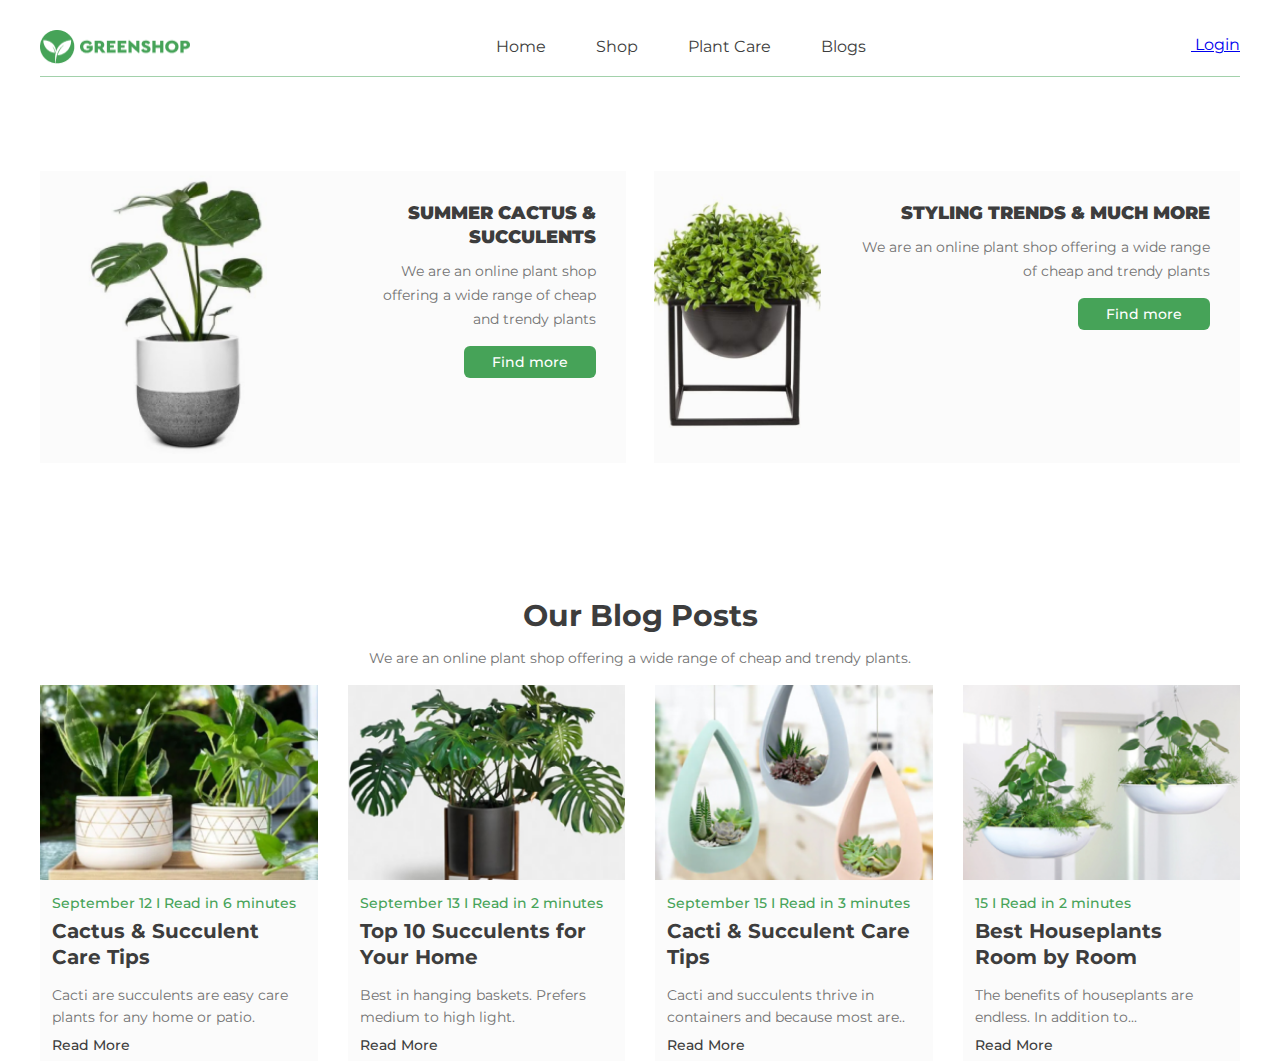
<file: pages/flex.html>
<!DOCTYPE html>
<html lang="en">
<head>
  <meta charset="UTF-8">
  <meta name="viewport" content="width=device-width, initial-scale=1.0">
  <title>Flex</title>
  <link rel="stylesheet" href="../css/reset.css">
  <link rel="stylesheet" href="../css/styles.css">

</head>

<body>
  <header class="header">
    <div class="container header-container">
      <a class="header-logo" href="../index.html">
      <img class="header-image" src="../images/logo.png" alt="Greenshop" width="150" height="34">
      </a>
      
      <ul class="header-list">
        <li><a href="../index.html">Home</a></li>
        <li><a href="./shop.html">Shop</a></li>
        <li><a href="#">Plant Care</a></li>
        <li><a href="#">Blogs</a></li>
      </ul>

      <a class="header-btn" href="registration.html">
      <img src="../images/logout.svg"  alt="Logout" width="20" height="20">
      <span>Login</span>
      </a>
    </div>
  </header>
  <section class="featured">
    <div class="container">
      <div class="featured-blogposts">
        <article class="featured-blogpost">
          <div class="banner-image" style=" flex: 1 0 287px;">
            <img src="../images/product-5.png" alt="featured-image1" width="287" height="292">
          </div>
          <div class="banner-content">
            <h3>Summer cactus & succulents</h3>
            <p>We are an online plant shop offering a wide range of cheap and trendy plants</p>
              <a class="find-more-button" href="#">Find more</a> 
          </div>
        </article>
        <article class="featured-blogpost">
          <div class="banner-image">
            <img src="../images/Product-3.png" alt="featured-image2" width="289" height="287">
          </div>
          <div class="banner-content">
            <h3>Styling Trends & much more</h3>
            <p>We are an online plant shop offering a wide range of cheap and trendy plants</p>
            <a class="find-more-button" href="#">Find more</a>
          </div>
        </article>
      </div>
    </div>
  </section>
  
  
    <section class="blog">
      <div class="container">
        <div class="blog-title">
        <h2>Our Blog Posts</h2>
        <p>We are an online plant shop offering a wide range of cheap and trendy plants.</p>
      </div>
        <div class="blogposts">
        <article class="blogpost">
          <img src="../images/blogpost1.png" alt="Blog post 1" width="268" height="195">
          <div class="blogpost-content">
        
          <p class="publication-date"><span class="color-green">September 12  I Read in 6 minutes</span></p>
          <h3>Cactus & Succulent Care Tips</h3>
          <p>Cacti are succulents are easy care plants for any home or patio.</p>
          <a href="#" class="read-more-link">Read More</a>
          </div>
        </article>
        <article class="blogpost">
          <img src="../images/blogpost2.png" alt="Blog post 2" width="268" height="195">
          <div class="blogpost-content">
          
          <p class="publication-date"><span class="color-green">September 13  I Read in 2 minutes</span></p>
          <h3>Top 10 Succulents for Your Home</h3>
          <p>Best in hanging baskets. Prefers medium to high light.</p>
          <a href="#" class="read-more-link">Read More</a>
          </div>
        </article>
        <article class="blogpost">
          <img src="../images/blogpost3.png" alt="Blog post 3" width="268" height="195">
          <div class="blogpost-content">
          <p class="publication-date"><span class="color-green">September 15  I Read in 3 minutes</span></p>
          <h3>Cacti & Succulent Care Tips</h3>
          <p>Cacti and succulents thrive in containers and because most are..</p>
          <a href="#" class="read-more-link">Read More</a>
          </div>
        </article>
        <article class="blogpost">
          <img src="../images/blogpost4.png" alt="Blog post 4" width="268" height="195">
          <div class="blogpost-content">
          <p class="publication-date"><span class="color-green">15  I Read in 2 minutes</span></p>
          <h3>Best Houseplants Room by Room</h3>
          <p>The benefits of houseplants are endless. In addition to...</p>
          <a href="#" class="read-more-link"> Read More</a>
          </div>
        </article>
      </div>
      </div>
    </section>
</body>
</html>
</file>
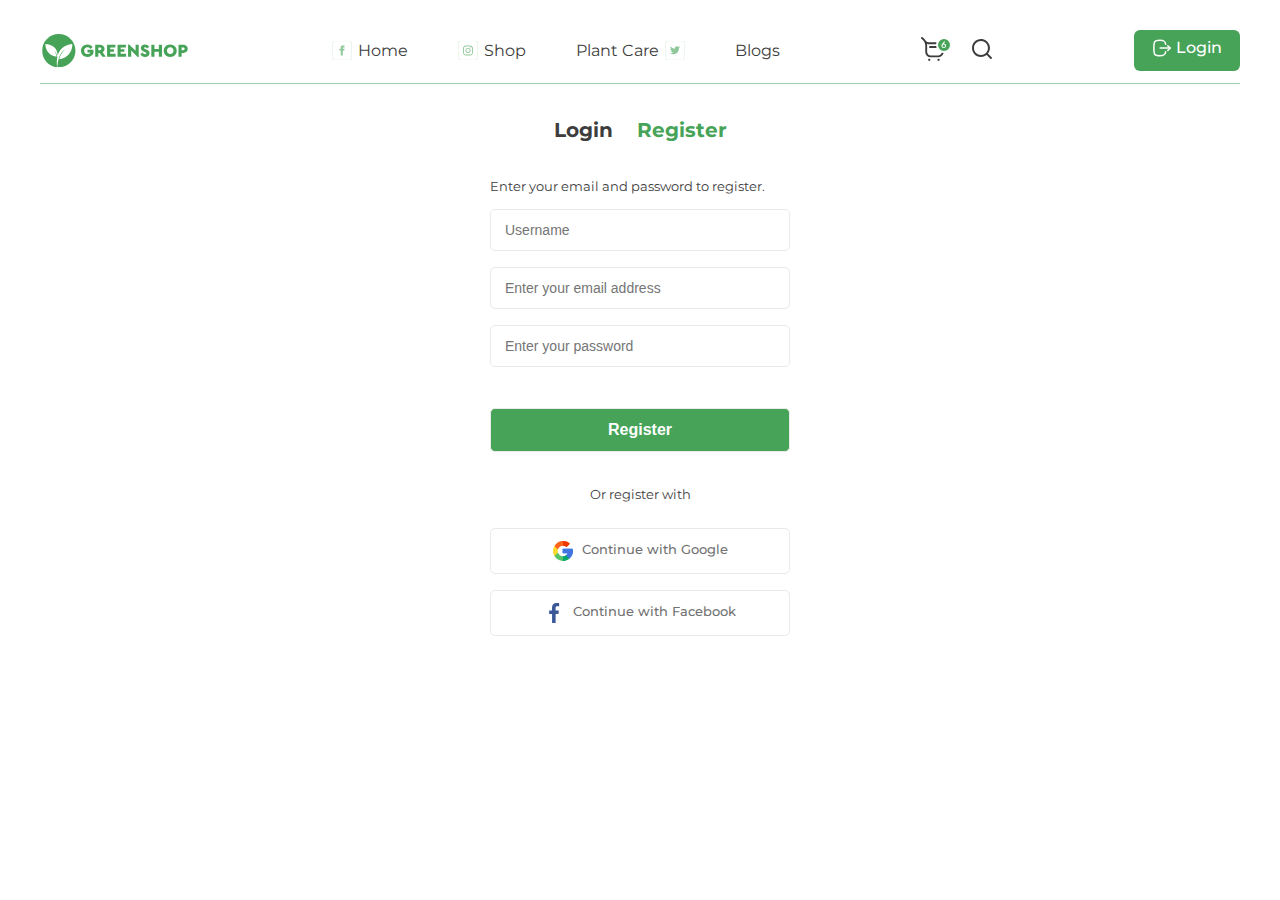
<file: pages/registration.html>
<!DOCTYPE html>
<html lang="en">
<head> 
    <meta charset="UTF-8">
    <title>Registration</title>
    <link rel="stylesheet" href="../css/reset.css">
    <link rel="stylesheet" href="../css/styles.css">
</head>
    <body class="registration-page">
      <header class="header">
        <div class="container header-container">
         <a class="header-logo" href="../index.html">
        <img class="header-image" src="../images/Logo.svg" alt="Greenshop" width="150" height="34">
         </a>
         <div>
          <ul class="header-list">
            <li class="header-item"><a href="../index.html">Home</a></li>
            <li class="header-item"><a href="../pages/shop.html">Shop</a></li>
            <li class="header-item"><a href="#">Plant Care</a>
              <ul class="header-submenu">
                <li class="submenu-item"><a href="#">Drainage</a></li>
                <li class="submenu-item"><a href="#">Fungicides</a></li>
                <li class="submenu-item"><a href="#">Fertilizer</a></li>
                <li class="submenu-item "><a href="#" class="arrow-link">
                  Priming
                  <svg>
                <use href="../icons/sprite.svg#arrow"></use>
                </svg>
                </a>
                  <ul class="header-submenu-list">
                      <li class="submenu-list-item"><a href="#">Universal</a></li>
                      <li class="submenu-list-item"><a href="#">For Ficus</a></li>
                      <li class="submenu-list-item"><a href="#">For Cacti</a></li>
                      <li class="submenu-list-item"><a href="#">For Citrus</a></li>
                      <li class="submenu-list-item"><a href="#">For those in bloom</a></li>
                      <li class="submenu-list-item"><a href="#">For Orchids</a></li> 
                  </ul>
              </li> 
            </ul>
          </li>
            <li><a href="#">Blogs</a></li>
          </ul>
        </div>
     
    <ul class="header-icons">
      <li>
        <a href="#"><svg class="cart-new">
            <use href="../icons/sprite.svg#shopping-cart-new"></use>
        </svg></a>
    </li>
    <li>
      <a href="#"><svg class="search">
        <use href="../icons/sprite.svg#search"></use>
      </svg>
    </a>
  </li>
    </ul>
   
    

       <div class="header-btn">
          <a href="#" class="logout-link">
          <!-- <img src="images/logout.svg" alt="Logout" width="20" height="20">
          <span>Login</span> -->
        
<div><svg class="logout">
            <use href="../icons/sprite.svg#logout"></use>
            </svg></div>
            Login
        </a>
      </div>
    </div>
   </header>
       </header>
        <div class="re-container">
            <form action="#" class="registration">
                <div class="form-container">
                    <h2 class="title login"><span class="active">Login</span></h2>
                    <h2 class="title">Register</h2>
                    <p class="text-form left-aligned">Enter your email and password to register.</p>
                    <input type="text" placeholder="Username" name="username" required> 
                    <input type="email" placeholder="Enter your email address" name="placeholder" required>
                    <input type="password" placeholder="Enter your password" name="password"required>
                    <button class="register-button">Register</button> 
                    <p class="text-form centered"> Or register with</p>

                        <button>
                            <img class="google-fb-img" src="../images/google 1.svg" alt="google logo">
                            <span class="login-button">Continue with Google</span>
                    </button>
        
                    <button> 
                        <img class="google-fb-img" src="../images/facebook 1.svg" alt="facebook logo" width=20px height=20px>
                        <span class="login-button">Continue with Facebook</span>
                     </button>
                </div>
            </form>
        </div>
    </body>
</html>
</file>
<file: css/styles.css>
@import url('reset.css');

@font-face {
    font-family: 'Montserrat';
    src: url('../fonts/montserrat/Montserrat-Regular.woff2') format('woff2'),
        url('../fonts/montserrat/Montserrat-Regular.woff') format('woff');
    font-weight: 400;
    font-style: normal;
    font-display: swap;
}

@font-face {
    font-family: 'Montserrat';
    src: url('../fonts/montserrat/Montserrat-Medium.woff2') format('woff2'),
        url('../fonts/montserrat/Montserrat-Medium.woff') format('woff');
    font-weight: 500;
    font-style: normal;
    font-display: swap; 
}

@font-face {
    font-family: 'Montserrat';
    src: url('../fonts/montserrat/Montserrat-Bold.woff2') format('woff2'),
        url('../fonts/montserrat/Montserrat-Bold.woff') format('woff');
    font-weight: 700;
    font-style: normal;
    font-display: swap;
}

@font-face {
    font-family: 'Montserrat';
    src: url('../fonts/montserrat/Montserrat-Black.woff2') format('woff2'),
        url('../fonts/montserrat/Montserrat-Black.woff') format('woff');
    font-weight: 900;
    font-style: normal;
    font-display: swap;
}

@font-face {
    font-family: 'Montserrat';
    src: url('../fonts/montserrat/Montserrat-Light.woff2') format('woff2'),
        url('../fonts/montserrat/Montserrat-Light.woff') format('woff');
    font-weight: 300;
    font-style: normal;
    font-display: swap;
}


/* inline block*/

.container {
	width: 1200px;
	margin: 0 auto;
}

.header {
	padding: 30px 0 0;
}

.header-container {
  display: flex;
  justify-content:space-between;

  border-bottom: 0.3px solid rgba(70, 163, 88, 0.5);
  padding: 0 0 12px;
  align-items: center;

}

.header-list {
	display: flex;
	font-size: 16px;
  gap: 50px;
  position: relative;
}



.header-list > .header-item > a {
  position: relative;
  
}

.header-list > .header-item:not(.submenu-item):first-child > a {
  background: url(../icons/Facebook.svg) no-repeat;
  background-size: 20px;
  background-position: left center;
  padding: 0px 0 0 26px;
}

.header-list > .header-item:not(.submenu-item):nth-child(2) > a {
  background: url(../icons/Instagram.svg) no-repeat;
  background-position: left center ;
  background-size: 20px;
  padding: 0px 0 0 26px;
}
.header-list > .header-item:not(.submenu-item):nth-child(3) > a{
  background: url(../icons/Twitter.svg) no-repeat;
  background-size: 20px;
  padding: 0px 26px 0 0px;
  background-position: right center;
 
}



.header-list > .header-item.active > a::before, 
.header-list > .header-item:hover > a::before{
  position: absolute;
  content: '';
  bottom: -22px;
  left: 0;
  right: 0;
  height: 3px;
  background:#46A358;
  z-index: 1;
}

.header-list > .header-item:hover,
.header-list > .header-item .active:hover {
color: rgba(70, 163, 88, 1);
font-weight: 700;
  
  
} 

.header-list li a {
	color: inherit;
	text-decoration: none;
}

/* header-icons */

.header-icons {
 display: flex;
justify-content: center;
 flex-direction: row;
 gap: 20px;
 align-items: center;

 

}

.header-icons a:hover .search
{
  fill: #52C368;
}


.header-icons .search {
  width: 20px;
  height: 20px;
 fill: rgba(61, 61, 61, 1);

 

}

.header-icons .cart-new {
  width: 31px;
  height: 24px;

}


 
  

.logout-link{

    padding: 8px 18px;
    background: #46A358;
    color: #fff;
    text-decoration: none;
    border-radius: 6px;
    font-weight: 500;
    font-size: 16px;
    line-height: 20.11px;
    display: flex;
    gap: 4px;
    
  
 
  
}
.header-btn .logout {
  width: 20px;
  height: 20px;

 



}


 
.header-item {
  position: relative; 
  display: block;
  text-decoration: none;
  color: rgba(61, 61, 61, 1);}

 .header-submenu {
  position: absolute;
  top: 100%;
  left: 0;
  padding: 37px 0 0;
  text-align: center;
  display: none;

  z-index: 1;
  
}

.header-submenu-list  {
  position: absolute;

  right: 100%;
  top: 0%;
  display: none;
  padding-right: 5px;




 
}
.submenu-item {
  position: relative;
}


.header-list > .header-item:hover > .header-submenu {
  display: block;
}
.submenu-item:hover > .header-submenu-list {
  display: block;
}

 .header-submenu > .submenu-item a,
 .header-submenu-list > .submenu-list-item a {
   background: rgba(237, 246, 238, 1);
   color: rgba(61, 61, 61, 1);
   padding: 10px 36px;
   font-weight: 400;
   display: block;
   white-space: nowrap;
   position: relative;
 
 }

 .header-submenu > .submenu-item a:hover,
 .header-submenu-list > .submenu-list-item a:hover {
  background: rgba(26, 113, 42, 1);
  
  color: rgba(255, 255, 255, 1);
  font-weight: 700;
  transition: 0.3s ease;
  padding-right: 36px;}



 .arrow-link svg {
  width: 7px; 
  height: 10px; 
  fill:rgba(255, 255, 255, 1);
  position: relative;
  right: 100%;
  
 
}

.arrow-link:hover svg {
  fill: rgba(255, 255, 255, 1);
  

} 

 .header-submenu >.submenu-item,
 .header-submenu-list .submenu-list-item  {
 text-align: left;

 }



.hero-section {
  display: flex;
  background: linear-gradient(97.77deg, rgba(245, 245, 245, 0.5) -23.46%, rgba(245, 245, 245, 0.5) 107.51%);
  margin-top: 12px;
}

.hero-content {
  font-size: 16px;
  padding: 68px 40px 85px;
  display: flex;
  flex-wrap: wrap;
}

.hero-content h1 {
  font-size: 14px;
  font-weight: 500;

}
.hero-content h2 {
  font-size: 70px;
  font-weight: 900;
  line-height: 70px;
  padding-top: 7px;

}

.hero-content p {
  font-size: 14px;
  font-weight: 400;
  text-transform: none;
  padding: 5px;
}

.color-green {
  color: #46A358;
}

.hero-image {
  font-size: 16px;
  display: inline-block;
  width: 500px;
  vertical-align: top; 
}

.hero-content h1,
.hero-content h2, 
.shop-button {
  text-transform: uppercase;
}

.shop-button .shop-button-link {
  padding: 10px 27px;
  background-color: rgba(70, 163, 88, 1);
  outline: none;
  text-decoration: none;
  font-size: 16px;
  font-weight: 700;
  color: #FFFFFF;
  border-radius: 5px;
  border: 2px solid transparent;
  cursor: pointer;
  position: relative;
  overflow: hidden;
  transition: transform 0.3s ease;
  border: none;
  transition: color 0.5s, transform 0.2s, background-color 0.2s;

}
 
.shop-button .shop-button-link:active {
transform: translateY(2px);
}

.shop-button .shop-button-link::after, .shop-button .shop-button-link::before {
border-radius: 5px;
}


  
 
.shop-button .shop-button-link:hover {
    background-color: transparent;
    color:rgba(70, 163, 88, 1);
    box-shadow: none;
}
  

.shop-button .shop-button-link::before {
  content: "";
  position: absolute;
  top: 50%;
  left: 50%;
  width: 100%;
  height: 100%;
  border: 2px solid rgba(70, 163, 88, 1);
  transition: opacity 0.1s, border 0.1s;
  transform: translate(-50%, -50%) scale(0);
 

}
.shop-button .shop-button-link:hover::before {
  opacity: 0;
  transform: translate(-50%, -50%) scale(1);
}
.shop-button .shop-button-link::after {
  content: "";
  position: absolute;
  top: 50%;
  left: 50%;
  width: 100%;
  height: 100%;
  background-color: transparent;
  border: 2px solid rgba(70, 163, 88, 1);
  opacity: 0;
  z-index: -1;
  transform: translate(-50%, -50%) scale(0);
  transition: transform 0.3s, opacity 0.3s;
}
.shop-button .shop-button-link:hover::after {
  opacity: 1;
  transform: translate(-50%, -50%) scale(1);
  
}

 







/* registration form */

body {
  color: #3D3D3D;
  font-family: 'Montserrat';
}

.re-container {
  width: 500px;
  margin: 0 auto;
    
}
.form .registration  {
  background: #FFFFFF;
  box-sizing: border-box;
  padding: 50px 20px;
  outline: 1px solid #EAEAEA;
  border-bottom: 10px solid #46A358;
    
}
.form-container {
  width: 300px;
  margin: 0 auto;
  text-align: center;
  font-family:'Montserrat';
    
}
.title {
  color:#46A358;
  font-size: 20px;
  font-weight: 700;
  display: inline-block;
  margin-top:  36px;

 
}
.title.login {
  color:#3D3D3D;
  margin-right: 20px;
  font-size: 20px;
  font-weight: 700;
  display: inline-block;
}


.text-form.left-aligned {
  text-align: left;
  font-size: 13px;
  font-weight: 400;
  color: #3D3D3D;
  margin-top: 40px;
}
.text-form.centered {
  font-size: 13px;
  font-weight: 400;
  color: #3D3D3D;
  margin: 36px 0 11px;
}

input {
padding: 12px 14px;
margin-top: 16px;
width: 100%;
border-radius: 5px;
border: 1px solid #EAEAEA;
font-size: 14px;
font-weight: 500;
color:#A5A5A5;
    
}
button {
padding: 12px 14px;
margin-top: 16px;
width: 100%;
border-radius: 5px;
border: 1px solid #EAEAEA;
font-size: 0px;
color: #727272;
background-color: #FFFFFF;
cursor: pointer;
    
}

.register-button {
background-color:#46A358;
margin-top: 41px;
color: #FFFFFF;
font-size: 16px;
font-weight: 700;
}
.google-fb-img {
margin-right: 9px;
vertical-align: bottom; 
}

.login-button {
color: #727272;
vertical-align: center;
display: inline-block;
font-family: 'Montserrat';
font-size: 13px;
font-weight: 500;
}



/* ASIDE AND MAIN  */

.aside {
background: #FBFBFB;
width: 310px;
float: left;
padding: 26px 18px 0;
  
}

.aside-list {
	min-height: 774px;
}

.aside h3 {
font-weight: 700;
cursor: pointer;
}

.aside-img {
margin: 0 -18px;
}

.aside-list li a {
  text-decoration: none;
  font-size: 15px;
  font-weight: 400;
  color: inherit;
  padding-left: 12px;
}

.aside-list li {
margin-top: 40px;
}




.main {
width: 840px;
float: right;
}

.products {
  padding-top: 26px;
}


.products-sort-list li a{
  padding-right: 37px;
  float: left;
}

.products-filter {
  float: right;
  font-size: 15px;
   
}

.products-sort-list li a, .products-filter a{
  text-decoration: none;
  color: inherit;
  font-size: 15px;
}

.products-cards {
	margin: 0 -15px;
  padding-top: 31px;
}

.products-card {
  width: 33.333%;
  float: left;
  padding: 2px 15px 70px;
}

.product-title {
  text-decoration: none;
  color: inherit;
  font-size: 16px;
}

.product-price {
  color: #46A358;
  font-weight: 700;
  padding-top: 6px;
}

.products-card img {
	width: 100%;
	height: 300px;
	object-fit: cover;
	margin: 0 0 20px;
}

.mr-30 {
	margin-right: 30px;
}



.pagination-list li a {
  text-decoration: none;
  color: inherit;
     

}
.pagination-list li {
  border: 1px solid #E5E5E5;
  padding: 9px 12px;
  border-radius: 4px;
  float: right;
  margin-left: 10px;
  
   
}
.pagination-list li.active {
  background-color: #46A358; 
  color: #fff;
  padding: 9px 14px;
  
}

/* flex section */


.featured-blogposts {
  display: flex;
  gap: 28px;
  margin-top: 94px;
  justify-content: center; 
  
  
}


.featured-blogpost {
  width: 50%;
  display: flex;
  background-color:#FBFBFB; 
 
 
  


  
}

.banner-content {
  display: flex;
  flex-flow: column;
  padding: 30px 30px 40px;
  column-gap: 9px;
  text-align: right;
  justify-content: flex-start;
  align-items: flex-end;

}

.featured-blogposts p, .blogposts p{
  font-weight: 400;
  font-size: 14px;
  color: #727272;
  line-height: 24px;
}

.featured-blogposts h3 {
  font-weight: 900;
  font-size: 18px;
  line-height: 24px;
  text-transform: uppercase;
  color: #3D3D3D;
  
}


.find-more-button {
  text-decoration: none;
  color: #FFFFFF;
  font-size: 14px;
  font-weight: 500;
  background: #46A358;
  padding: 9px 28px;
  border-radius: 6px;
  margin: 15px 0px;
  
}

.find-more-button:hover {
  background: #FFFFFF;
  color: #46A358;
  border: 1px solid #46A358;
}


.featured-blogpost img{
  width: 100%;
  height: 292px;
  object-fit: cover;
}


.blogpost .publication-date {
  font-weight: 500;  
  padding: 4px 0;
}

.blog-title {

  text-align: center;
  margin-top: 138px;
}
.blog-title h2 {
  font-size: 30px;
  font-weight: 700;
  color: #3D3D3D; 

}


.blog-title p {
  font-size: 14px;
  font-weight: 400;
  color: #727272;
  line-height: 24px;
  padding: 15px 0;
}



.blogposts {
  display: flex;
	flex-wrap: wrap;
  row-gap: 40px;
  margin: 0 -15px;

 
  
}


.blogpost {
  width: 25%;
  padding: 0 15px;
}



.blogpost-content a {
  text-decoration: none;
  color:#3D3D3D;
  font-size: 14px;
  font-weight: 500;
  line-height: 16px;
  cursor: pointer;
  

 
  
}

.blogpost p {
  line-height: 22px;
  padding: 4px 0 9px;
}



.blogpost h3 {
  font-weight: 700;
  font-size: 20px;
  line-height: 26px;
}


 .blogpost-content  {
  background: #FBFBFB;
  display: flex;
  flex-flow: column;
  padding: 8px 12px;
  justify-content: flex-end;
  align-items: flex-start;
  
  
}



.blogpost img {
  width: 100%;
  height: 195px;
  object-fit: cover;
}

 .read-more-link:hover {
  color: #46A358;
 }


 /* Lesson position */

 .main-products {
  width: 840px;
  margin: 26px auto 0;
  margin-right: 0;
  display: flex;
  flex-flow:column;



 }


  .products-sort-position {
    display: flex;
    justify-content:space-between;
    align-items: center;
    padding-bottom: 10px;
   
  }
 
 .products-sort-list-position {
  display: flex;
  gap: 30px;
 
  
  
  
 }



 .products-sort-list-position li a {
  text-decoration: none;
  color: inherit;
  transition: border-color 0.3s ease, font-weight 0.3s ease;
  font-size: 15px;
  border-bottom: 2px solid;
  border-color: transparent;
  padding-bottom: 7px;
 

}
  
.filter-position {
  display: flex;
  justify-content: center;
  gap: 5px;
}

  .products-filter-position a, p{
    text-decoration: none;
    color: inherit;
    font-size: 15px;

 }

  .arrow-down svg {
  width: 16px;
  height: 16px;
  }






.products-sort-list-position li a:hover {
  color: #46A358;
  font-weight: 700;
  border-bottom: 2px solid rgba(70, 163, 88, 1);


  
 }


 .products-cards-position {
  display: flex;
  background: #fff;
  padding: 30px 0;
  flex-wrap: wrap;
  gap: 30px;



 }

 .products-card-position {
  /* flex: 1; */
  position: relative;
  
  
 
 }

 .products-card-position:hover::before {
	display: block;
}

.products-card-position::before {
	content: '';
	position: absolute;
	top: 0;
	left: 0;
	right: 0;
	height: 3px;
	background: green;
	z-index: 1;
	display: none;
}
 .products-card-position img {
  width: 100%;
  height: 100%;
  object-fit: cover;
  
 }
.card-img img{
	display: block;
	height: 300px;
	position: relative;
  transition: transform 0.3s ease;
  
 
}

.card-img {
  position: relative;
}

.card-description{
	padding: 20px;
}

.product-title a:hover {
	color:#46A358;
}

.product-title a {
	text-decoration: none;
	color: #000;
}

.card-actions {
	position: absolute;
	display: flex;
	gap: 15px;
	justify-content: center;
  align-items: center;
	width: 125px;
	bottom: 0;
	margin-left: -65px;
	left: 50%;
  background: rgba(255, 255, 255, 0.8); 
  padding: 8px 6px;
  transition: opacity 0.3s ease;
	opacity: 0;
  
 

}

.card-actions .shopping-cart {
	width: 20px;
	height: 20px;
  fill: rgba(70, 163, 88, 1);
  
}

.card-actions .search {
	width: 20px;
	height: 20px;
  fill:rgba(61, 61, 61, 1);
  
  
}


  .card-actions .heart {
  fill:rgba(61, 61, 61, 1);
  width: 20px;
  height: 18px;
}

.card-img:hover .card-actions  {
	opacity: 1;
  background: transparent;
}

span.card-off {
	position: absolute;
	top: 14px;
	left: 0;
	padding: 7px 8px;
	color: #fff;
	background: green;
	text-transform: uppercase;
}

 
 /* background styles */



.container > .services {
  display:flex;
  margin-top: 100px;
  justify-content: flex-start;
  
  padding: 25px 25px;
  gap: 30px;
  background: rgba(251, 251, 251, 1);


}

.services > .service-item {
  background: url(../icons/Picture1.svg) no-repeat;
  padding: 110px 30px 0 0;
/* 
  border-right: 1px solid rgba(70, 163, 88, 0.1); */
  
  
}

.services > .service-item {
  position: relative;
}

.services > .service-item + .service-item::before,
.services > .service-item + .service-item + .service-item::before {
  position: absolute;
  content:'';
  left: -30px;
  top: 10px;
  bottom: 0;
  width: 1px;
  background:rgba(70, 163, 88, 0.1);
  
  
  
}

.services > .service-item + .service-item {
  background: url(../icons/Picture2.svg) no-repeat ;


 
  
}

.services > .service-item + .service-item + .service-item {
  background: url(../icons/Picture3.svg) no-repeat ;

  border-right: none;
  padding-right: 30px;

  
}

.newsletter-button {
  font-weight: 700;
  font-size: 18px;
  background:rgba(70, 163, 88, 1);
  color:rgba(255, 255, 255, 1);
  padding:12px 25px;
  border-radius: 0px 6px 6px 0px;
  opacity: 0px;
  
  
}

 .form-newsletter > input {
  min-width: 354px;
  font-weight: 400;
  border-radius: 6px 0px 0px 0px;
  opacity: 0px;
  background: rgba(255, 255, 255, 1);
  margin-top: 18px;
  padding: 12px auto;
}



.form-newsletter {
  display: flex;
  justify-content:center;

}

h3.newsletter-content, .service-item-text h3, .footer-menu h3{
  font-weight: 700;
  font-size: 18px;
  line-height: 16px;
  

}

h3.newsletter-content {
padding-top: 12px;
}


p.newsletter-content, .service-item-text p, .locations >.location-item p {
  font-weight: 400;
  font-size: 14px;
  line-height: 22px;
  color: rgba(114, 114, 114, 1);
  
}
.service-item-text p {
  padding-top: 9px;
  

 
}


p.newsletter-content {
  padding-top: 18px;
}

.locations {
  display: flex;
  justify-content: space-between;
  align-items: center;
  
  background: linear-gradient(90deg, #EDF6EF 0%, #52C368 100%);
  padding: 27px 23px;

 
  

}

.locations >.location-item p{
  color: rgba(61, 61, 61, 1);

}

.locations >.location-item p > a {
  text-decoration: none;
  color: rgba(61, 61, 61, 1);
  display: block;
}

.logo a {
  display: block;
  background: url(../icons/logo-footer.svg) no-repeat;
  background-position: 100% 50%;
  padding: 27px 130px 27px 23px;
}



.locations > .address {
  display: flex;
  justify-content: center;
  flex-direction: row;
 

}

.location-item svg {
  width: 20px;
  height: 20px;


}

.location-item {
  display: flex; 
  align-items: center; 
  gap: 10px;
}



/* .locations > .location-item >.address{
  background: url(../icons/Location.svg) no-repeat;
  background-position: 0 50%;
  padding-left: 30px;
  line-height: 22px;

}

.locations > .location-item +.email {
  background: url(../icons/Message.svg) no-repeat;
  padding-left: 30px;
  background-position: 0 50%;

}

.locations > .location-item +.phone {
  background: url(../icons/Calling.svg) no-repeat;
  padding-left: 30px;
  background-position: 0 50%;

} */

.footer-menu > .footer-list, h3 {
  padding-bottom: 10px;
}
.footer-menu {
  display: flex;
  justify-content: flex-start;
  gap: 150px;
  padding: 32px 33px;
  background: rgba(251, 251, 251, 1);
  border-bottom: 1px solid rgba(70, 163, 88, 0.2);
  ;
  
  
}

.footer-menu > .footer-list >ul > li a, .copyright p {
  text-decoration: none;
  color: rgba(61, 61, 61, 1);
  font-weight: 400;
  font-size: 14px;
  line-height: 30px;
  

}



.other {
  display: flex;
  flex-direction: column;
  gap: 40px;
  padding-right:90px;
}

.social-links-list{
  display: flex;
  flex-direction: row;
  gap: 10px;
  padding-top: 10px;

  }

  .social-links-list svg {
    width: 31px;
    height: 31px;
    fill:rgba(70, 163, 88, 0.6);
    border: 1px solid rgba(70, 163, 88, 0.2);
    border-radius: 4px;
    
  }

  .social-links-list svg:hover {
    fill:rgba(70, 163, 88, 1);
    
  }



/* .social-links-list > .social-icon a {
  display: block;
  background: url(../icons/Facebook.svg) no-repeat 30px;
  padding: 60px 40px 0px 0;
  background-position:0 20px; 

}

.social-links-list > .social-icon + .social-icon a {
  display: block;
  background: url(../icons/Instagram.svg)no-repeat 30px;
  background-position:0 20px; 
}

.social-links-list > .social-icon + .social-icon+.social-icon a {
  display: block;
  background: url(../icons/Twitter.svg) no-repeat 30px;
  background-position:0 20px; 
}
.social-links-list > .social-icon + .social-icon+.social-icon +.social-icon a {
  background: url(../icons/Linkedin.svg)no-repeat 30px;
  background-position:0 20px; 
}
  .social-links-list > .social-icon + .social-icon+.social-icon +.social-icon+.social-icon a {

  background:url(../icons/Youtube.svg) no-repeat 30px;
  background-position:0 20px; 
 } */
.payments{
  background: url(../images/payments.svg)no-repeat;
  width: 224px;
  height: 26px;
  padding: 30px 20px 60px 0;
  background-position: 0 100%;
}

.copyright {
  display: flex;
  justify-content: center;
  padding-bottom: 22px;

}
</file>
